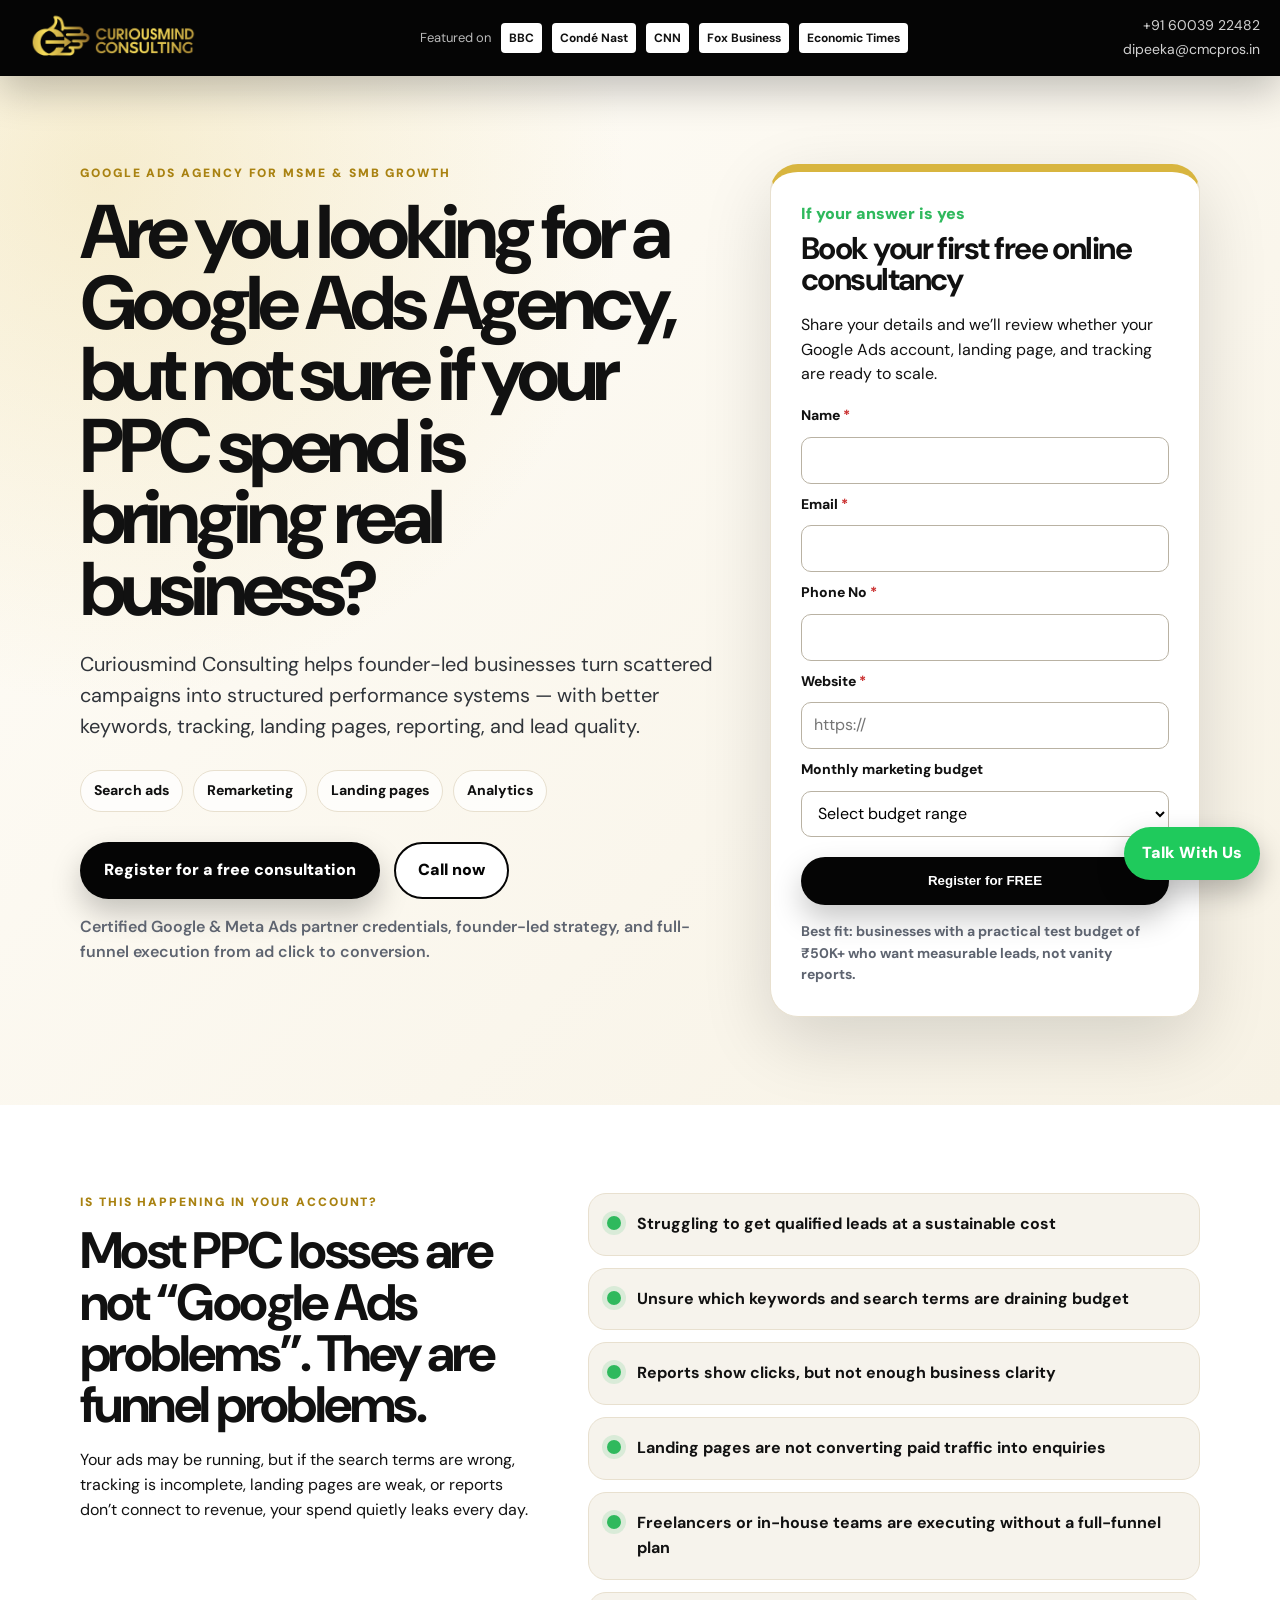
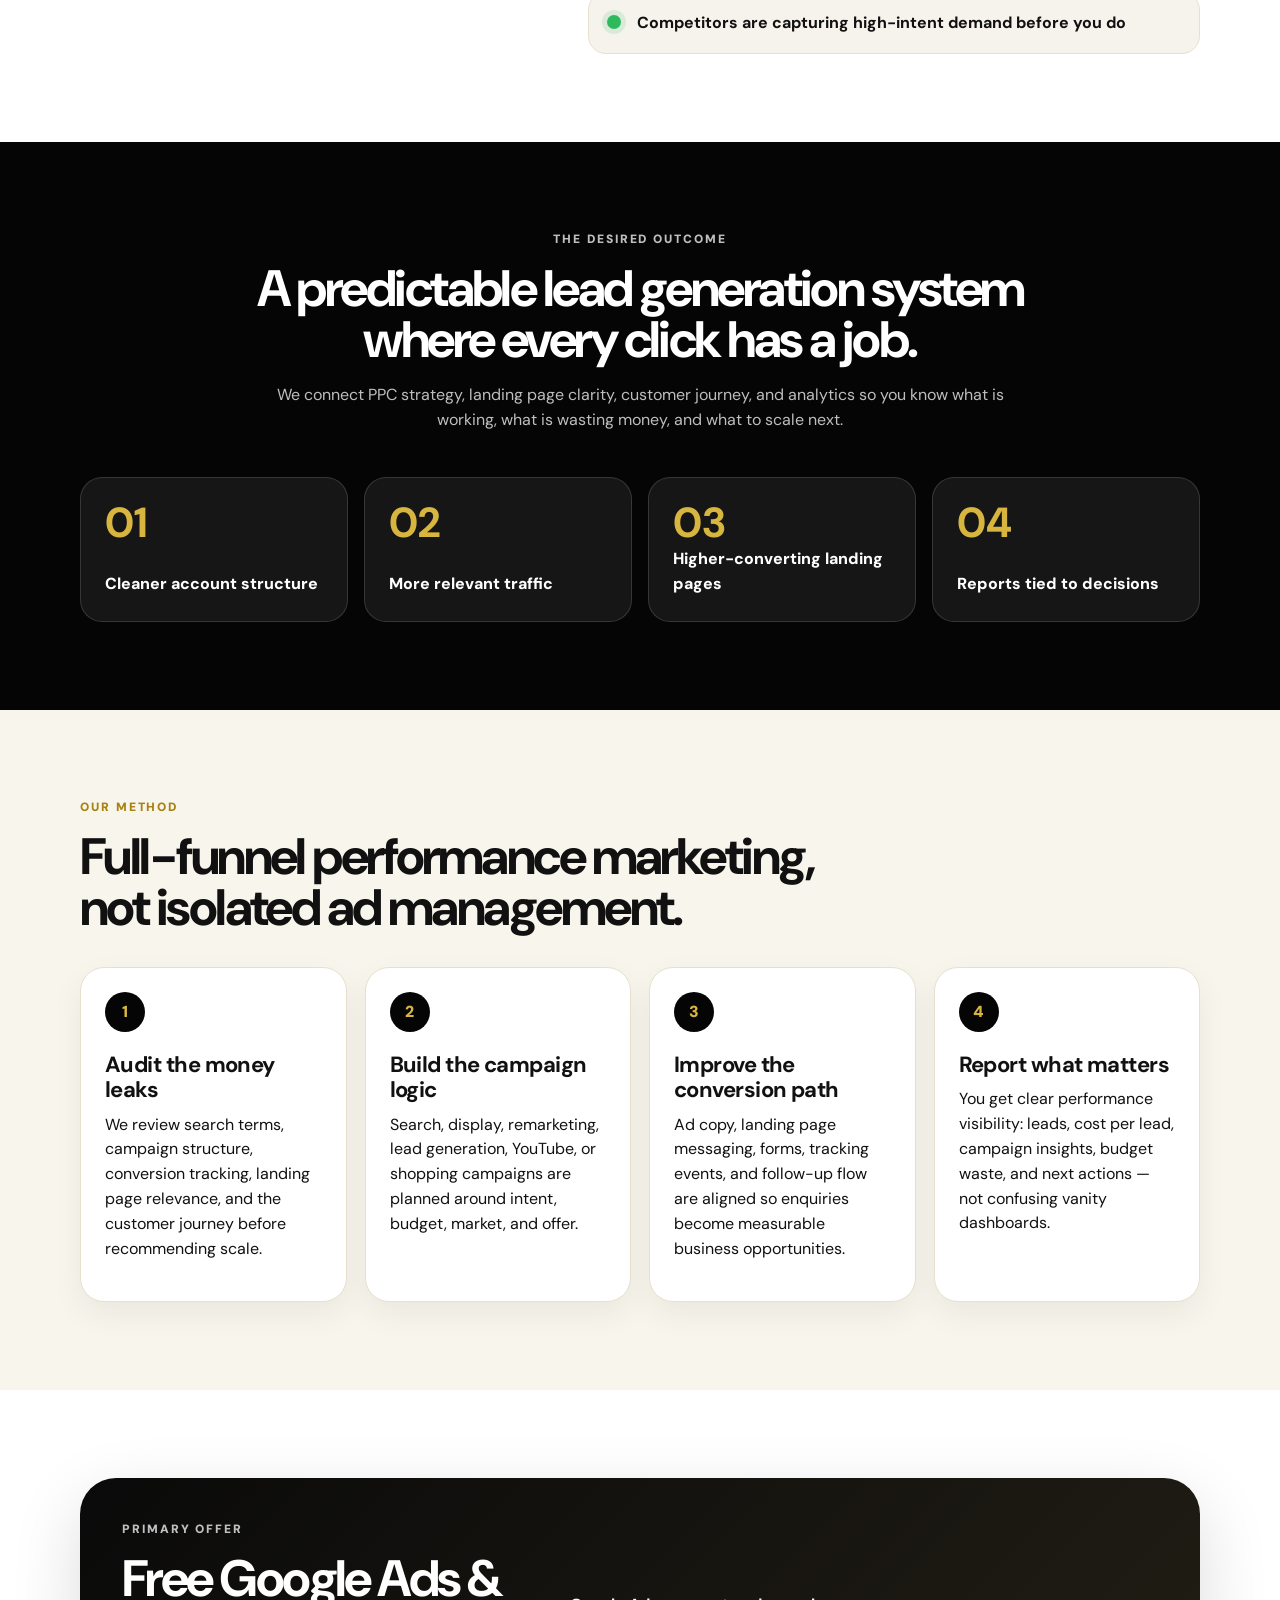
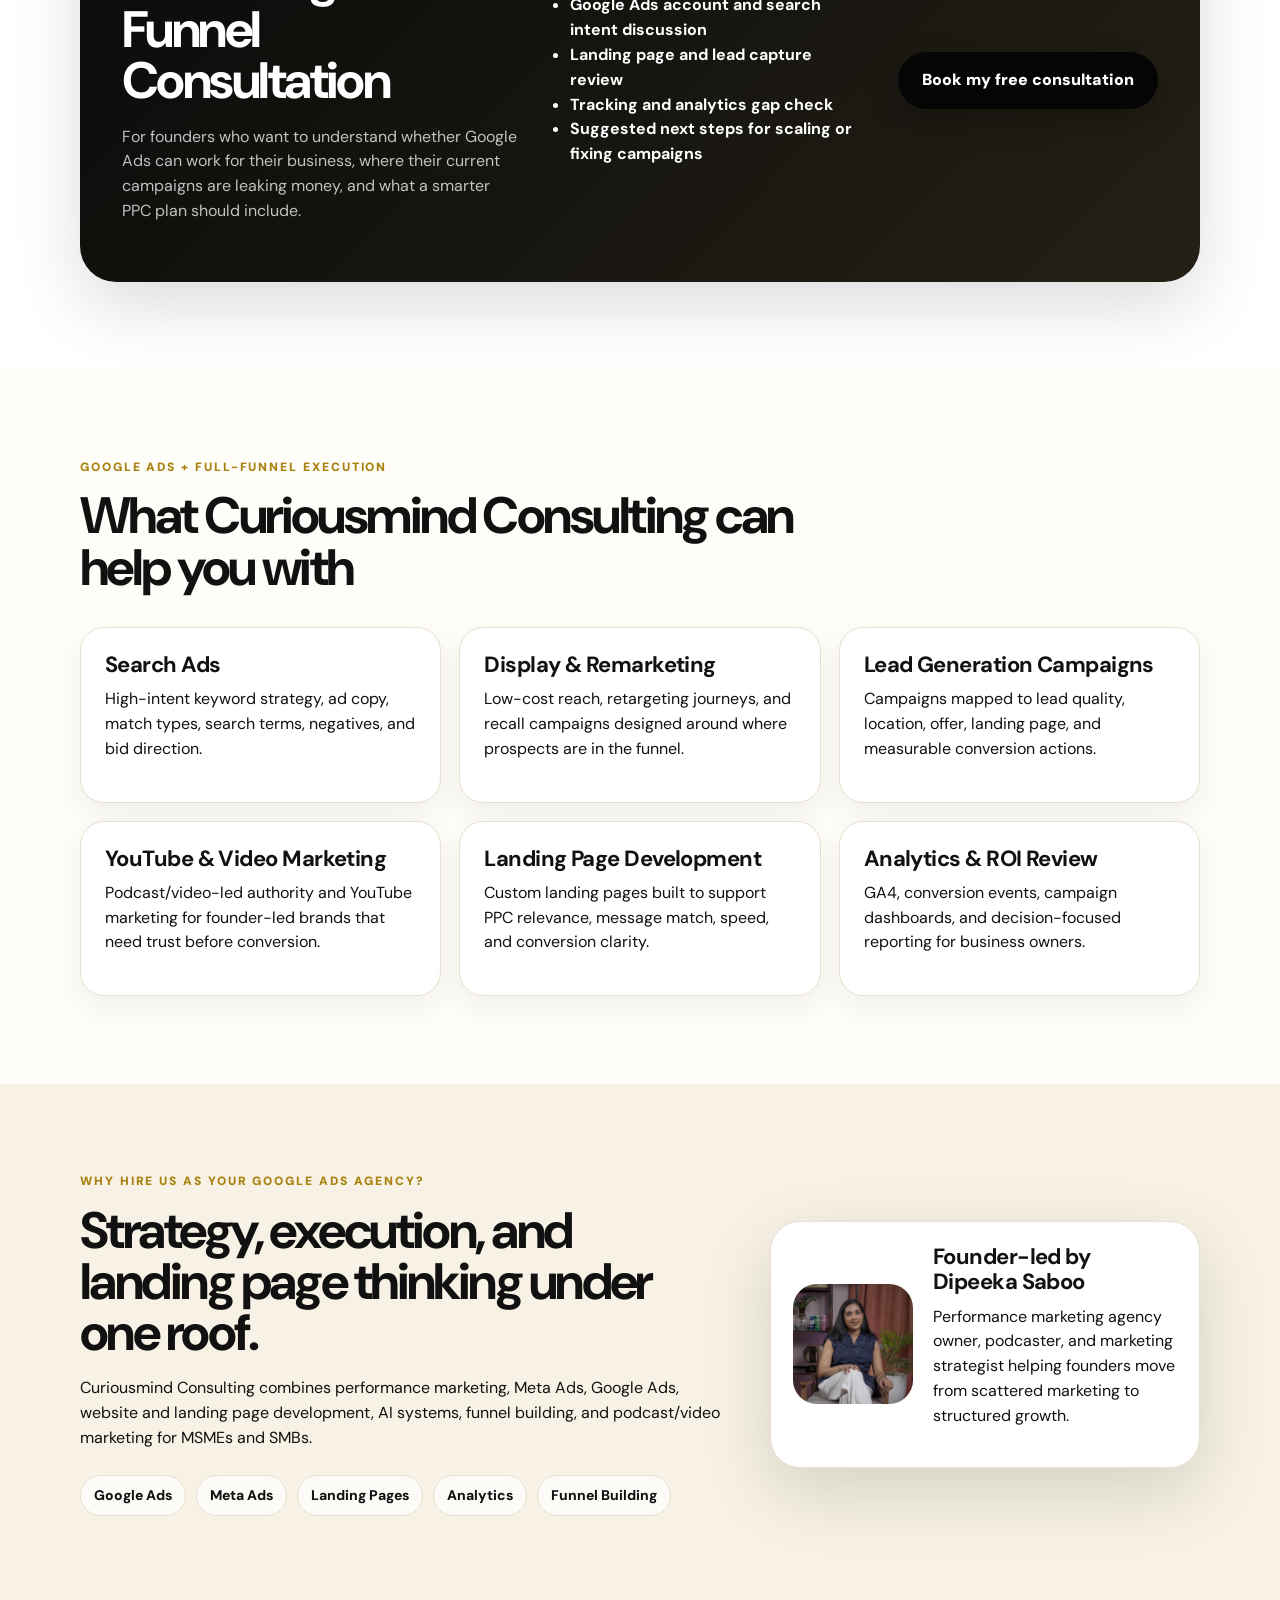
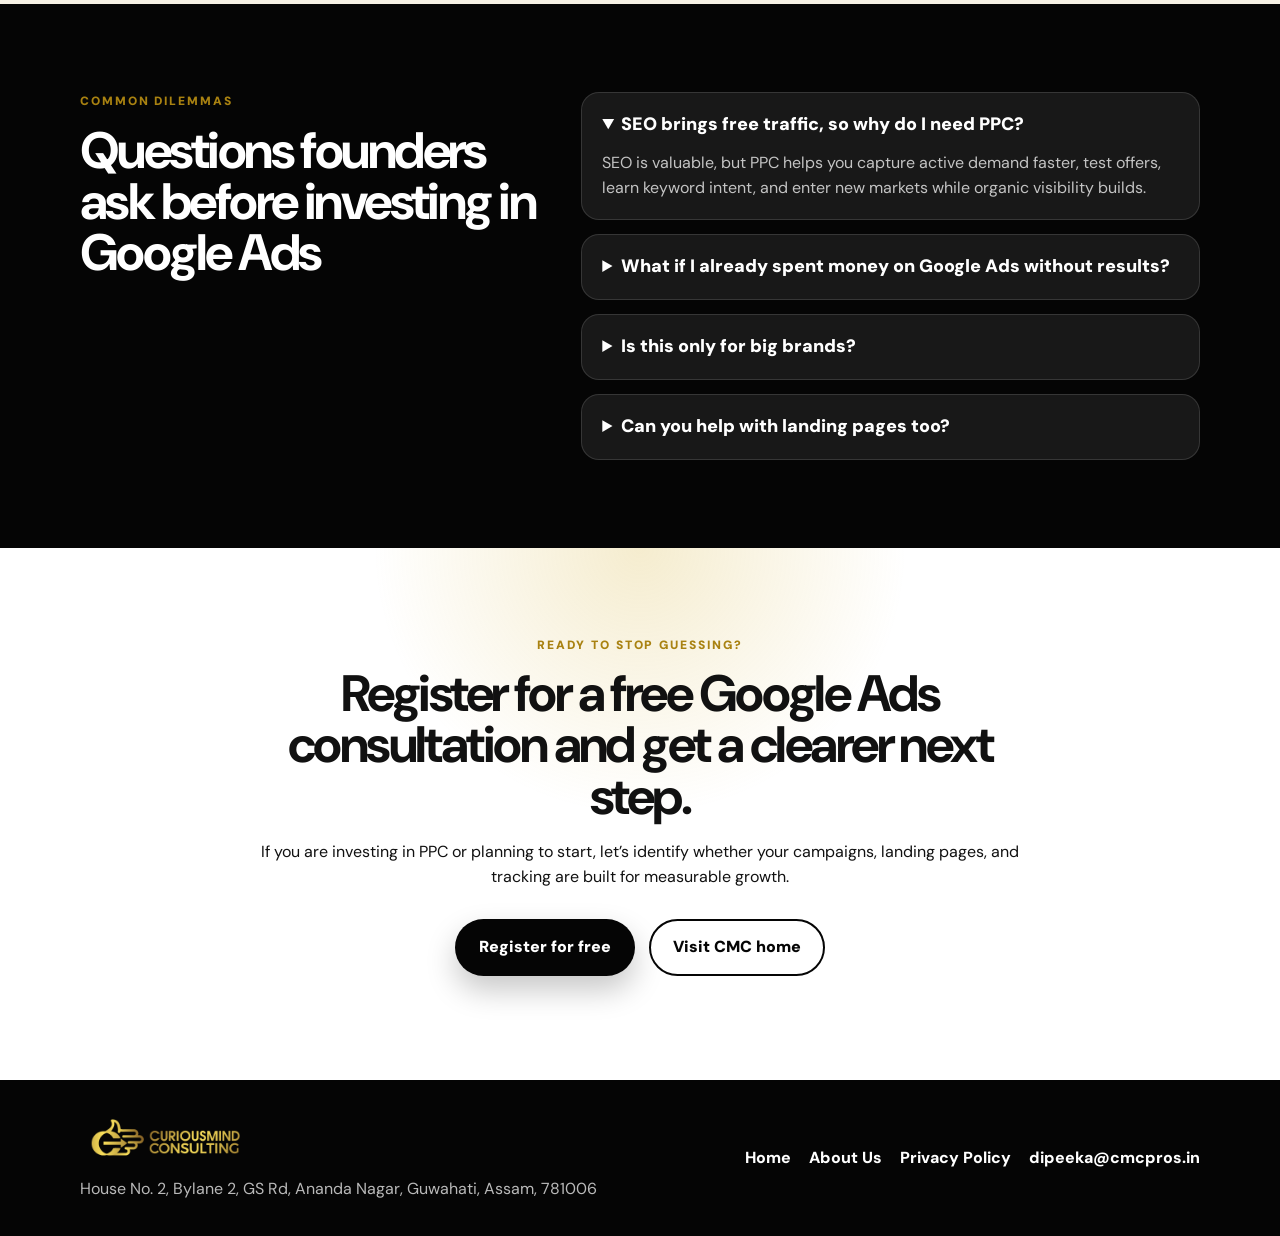
<file: index.html>
<!DOCTYPE html>
<html lang="en">
<head>
  <meta charset="UTF-8" />
  <meta name="viewport" content="width=device-width, initial-scale=1" />
  <title>Google Ads Agency India | Curiousmind Consulting</title>
  <meta name="description" content="Curiousmind Consulting is a full-funnel Google Ads and performance marketing agency for MSME and SMB founders who want clearer strategy, better tracking, stronger landing pages, and qualified lead generation." />
  <meta property="og:title" content="Google Ads Agency India | Curiousmind Consulting" />
  <meta property="og:description" content="Book a free Google Ads consultation and discover where your ad budget, search terms, landing page, and tracking can be improved." />
  <meta property="og:type" content="website" />
  <meta property="og:image" content="assets/cmc-logo.png" />
  <link rel="preconnect" href="https://fonts.googleapis.com">
  <link rel="preconnect" href="https://fonts.gstatic.com" crossorigin>
  <link href="https://fonts.googleapis.com/css2?family=DM+Sans:wght@400;500;600;700;800;900&display=swap" rel="stylesheet">
  <link rel="stylesheet" href="styles.css" />
</head>
<body>
  <a class="skip-link" href="#main">Skip to main content</a>
  <header class="site-header" aria-label="Curiousmind Consulting header">
    <div class="header-inner">
      <a href="https://cmcpros.in/" class="logo-link" aria-label="Curiousmind Consulting home">
        <img src="assets/cmc-logo.png" alt="Curiousmind Consulting logo" class="logo" />
      </a>
      <div class="featured" aria-label="Featured publications">
        <span>Featured on</span>
        <strong>BBC</strong><strong>Condé Nast</strong><strong>CNN</strong><strong>Fox Business</strong><strong>Economic Times</strong>
      </div>
      <nav class="header-actions" aria-label="Contact links">
        <a href="tel:+916003922482">+91 60039 22482</a>
        <a href="mailto:dipeeka@cmcpros.in">dipeeka@cmcpros.in</a>
      </nav>
    </div>
  </header>

  <main id="main">
    <section class="hero section-pad" id="hero">
      <div class="container hero-grid">
        <div class="hero-copy">
          <p class="eyebrow">Google Ads Agency for MSME & SMB Growth</p>
          <h1>Are you looking for a Google Ads Agency, but not sure if your PPC spend is bringing real business?</h1>
          <p class="hero-subhead">Curiousmind Consulting helps founder-led businesses turn scattered campaigns into structured performance systems — with better keywords, tracking, landing pages, reporting, and lead quality.</p>
          <div class="hero-points" aria-label="Primary pain points">
            <span>Search ads</span><span>Remarketing</span><span>Landing pages</span><span>Analytics</span>
          </div>
          <div class="cta-row">
            <a class="btn btn-primary" href="#consultation">Register for a free consultation</a>
            <a class="btn btn-secondary" href="tel:+916003922482">Call now</a>
          </div>
          <p class="trust-line">Certified Google & Meta Ads partner credentials, founder-led strategy, and full-funnel execution from ad click to conversion.</p>
        </div>

        <aside class="lead-card" id="consultation" aria-labelledby="form-title">
          <p class="card-kicker">If your answer is yes</p>
          <h2 id="form-title">Book your first free online consultancy</h2>
          <p>Share your details and we’ll review whether your Google Ads account, landing page, and tracking are ready to scale.</p>
          <form action="mailto:dipeeka@cmcpros.in" method="post" enctype="text/plain">
            <label for="name">Name <span>*</span></label>
            <input id="name" name="Name" type="text" autocomplete="name" required />

            <label for="email">Email <span>*</span></label>
            <input id="email" name="Email" type="email" autocomplete="email" required />

            <label for="phone">Phone No <span>*</span></label>
            <input id="phone" name="Phone" type="tel" autocomplete="tel" required />

            <label for="website">Website <span>*</span></label>
            <input id="website" name="Website" type="url" placeholder="https://" required />

            <label for="budget">Monthly marketing budget</label>
            <select id="budget" name="Monthly marketing budget">
              <option value="Not selected">Select budget range</option>
              <option>Below ₹50,000</option>
              <option>₹50,000 - ₹1,00,000</option>
              <option>₹1,00,000 - ₹5,00,000</option>
              <option>₹5,00,000+</option>
            </select>

            <button class="btn btn-primary form-btn" type="submit">Register for FREE</button>
          </form>
          <p class="form-note">Best fit: businesses with a practical test budget of ₹50K+ who want measurable leads, not vanity reports.</p>
        </aside>
      </div>
    </section>

    <section class="problem section-pad" id="problems">
      <div class="container split">
        <div>
          <p class="eyebrow">Is this happening in your account?</p>
          <h2>Most PPC losses are not “Google Ads problems”. They are funnel problems.</h2>
          <p>Your ads may be running, but if the search terms are wrong, tracking is incomplete, landing pages are weak, or reports don’t connect to revenue, your spend quietly leaks every day.</p>
        </div>
        <div class="check-list">
          <div>Struggling to get qualified leads at a sustainable cost</div>
          <div>Unsure which keywords and search terms are draining budget</div>
          <div>Reports show clicks, but not enough business clarity</div>
          <div>Landing pages are not converting paid traffic into enquiries</div>
          <div>Freelancers or in-house teams are executing without a full-funnel plan</div>
          <div>Competitors are capturing high-intent demand before you do</div>
        </div>
      </div>
    </section>

    <section class="outcome section-pad" id="outcome">
      <div class="container centered narrow">
        <p class="eyebrow">The desired outcome</p>
        <h2>A predictable lead generation system where every click has a job.</h2>
        <p>We connect PPC strategy, landing page clarity, customer journey, and analytics so you know what is working, what is wasting money, and what to scale next.</p>
      </div>
      <div class="container stats-grid" aria-label="Core outcomes">
        <div><strong>01</strong><span>Cleaner account structure</span></div>
        <div><strong>02</strong><span>More relevant traffic</span></div>
        <div><strong>03</strong><span>Higher-converting landing pages</span></div>
        <div><strong>04</strong><span>Reports tied to decisions</span></div>
      </div>
    </section>

    <section class="method section-pad" id="method">
      <div class="container">
        <div class="section-heading">
          <p class="eyebrow">Our method</p>
          <h2>Full-funnel performance marketing, not isolated ad management.</h2>
        </div>
        <div class="method-grid">
          <article>
            <span>1</span>
            <h3>Audit the money leaks</h3>
            <p>We review search terms, campaign structure, conversion tracking, landing page relevance, and the customer journey before recommending scale.</p>
          </article>
          <article>
            <span>2</span>
            <h3>Build the campaign logic</h3>
            <p>Search, display, remarketing, lead generation, YouTube, or shopping campaigns are planned around intent, budget, market, and offer.</p>
          </article>
          <article>
            <span>3</span>
            <h3>Improve the conversion path</h3>
            <p>Ad copy, landing page messaging, forms, tracking events, and follow-up flow are aligned so enquiries become measurable business opportunities.</p>
          </article>
          <article>
            <span>4</span>
            <h3>Report what matters</h3>
            <p>You get clear performance visibility: leads, cost per lead, campaign insights, budget waste, and next actions — not confusing vanity dashboards.</p>
          </article>
        </div>
      </div>
    </section>

    <section class="offer section-pad" id="offer">
      <div class="container offer-card">
        <div>
          <p class="eyebrow">Primary offer</p>
          <h2>Free Google Ads & Funnel Consultation</h2>
          <p>For founders who want to understand whether Google Ads can work for their business, where their current campaigns are leaking money, and what a smarter PPC plan should include.</p>
        </div>
        <ul>
          <li>Google Ads account and search intent discussion</li>
          <li>Landing page and lead capture review</li>
          <li>Tracking and analytics gap check</li>
          <li>Suggested next steps for scaling or fixing campaigns</li>
        </ul>
        <a class="btn btn-primary" href="#consultation">Book my free consultation</a>
      </div>
    </section>

    <section class="services section-pad" id="services">
      <div class="container">
        <div class="section-heading">
          <p class="eyebrow">Google Ads + full-funnel execution</p>
          <h2>What Curiousmind Consulting can help you with</h2>
        </div>
        <div class="service-grid">
          <article><h3>Search Ads</h3><p>High-intent keyword strategy, ad copy, match types, search terms, negatives, and bid direction.</p></article>
          <article><h3>Display & Remarketing</h3><p>Low-cost reach, retargeting journeys, and recall campaigns designed around where prospects are in the funnel.</p></article>
          <article><h3>Lead Generation Campaigns</h3><p>Campaigns mapped to lead quality, location, offer, landing page, and measurable conversion actions.</p></article>
          <article><h3>YouTube & Video Marketing</h3><p>Podcast/video-led authority and YouTube marketing for founder-led brands that need trust before conversion.</p></article>
          <article><h3>Landing Page Development</h3><p>Custom landing pages built to support PPC relevance, message match, speed, and conversion clarity.</p></article>
          <article><h3>Analytics & ROI Review</h3><p>GA4, conversion events, campaign dashboards, and decision-focused reporting for business owners.</p></article>
        </div>
      </div>
    </section>

    <section class="proof section-pad" id="proof">
      <div class="container proof-grid">
        <div>
          <p class="eyebrow">Why hire us as your Google Ads Agency?</p>
          <h2>Strategy, execution, and landing page thinking under one roof.</h2>
          <p>Curiousmind Consulting combines performance marketing, Meta Ads, Google Ads, website and landing page development, AI systems, funnel building, and podcast/video marketing for MSMEs and SMBs.</p>
          <div class="badge-row" aria-label="Credential badges">
            <span>Google Ads</span><span>Meta Ads</span><span>Landing Pages</span><span>Analytics</span><span>Funnel Building</span>
          </div>
        </div>
        <div class="founder-card">
          <img src="assets/dipeeka-saboo.jpeg" alt="Dipeeka Saboo, founder of Curiousmind Consulting" />
          <div>
            <h3>Founder-led by Dipeeka Saboo</h3>
            <p>Performance marketing agency owner, podcaster, and marketing strategist helping founders move from scattered marketing to structured growth.</p>
          </div>
        </div>
      </div>
    </section>

    <section class="dilemmas section-pad" id="faq">
      <div class="container faq-grid">
        <div>
          <p class="eyebrow">Common dilemmas</p>
          <h2>Questions founders ask before investing in Google Ads</h2>
        </div>
        <div class="faq-list">
          <details open>
            <summary>SEO brings free traffic, so why do I need PPC?</summary>
            <p>SEO is valuable, but PPC helps you capture active demand faster, test offers, learn keyword intent, and enter new markets while organic visibility builds.</p>
          </details>
          <details>
            <summary>What if I already spent money on Google Ads without results?</summary>
            <p>That usually means the account, search terms, landing page, tracking, or offer-message match needs review. The first step is diagnosing the leakage before increasing spend.</p>
          </details>
          <details>
            <summary>Is this only for big brands?</summary>
            <p>No. It is for businesses with enough budget and operational readiness to test properly, measure clearly, and follow up with leads.</p>
          </details>
          <details>
            <summary>Can you help with landing pages too?</summary>
            <p>Yes. Landing page development is one of CMC’s best-selling services and is especially useful when PPC traffic is relevant but conversions are weak.</p>
          </details>
        </div>
      </div>
    </section>

    <section class="final-cta section-pad" id="contact">
      <div class="container centered narrow">
        <p class="eyebrow">Ready to stop guessing?</p>
        <h2>Register for a free Google Ads consultation and get a clearer next step.</h2>
        <p>If you are investing in PPC or planning to start, let’s identify whether your campaigns, landing pages, and tracking are built for measurable growth.</p>
        <div class="cta-row center">
          <a class="btn btn-primary" href="#consultation">Register for free</a>
          <a class="btn btn-secondary" href="https://cmcpros.in/">Visit CMC home</a>
        </div>
      </div>
    </section>
  </main>

  <footer class="site-footer">
    <div class="container footer-grid">
      <div>
        <img src="assets/cmc-logo.png" alt="Curiousmind Consulting logo" class="footer-logo" />
        <p>House No. 2, Bylane 2, GS Rd, Ananda Nagar, Guwahati, Assam, 781006</p>
      </div>
      <div class="footer-links">
        <a href="https://cmcpros.in/">Home</a>
        <a href="https://cmcpros.in/about-us/">About Us</a>
        <a href="https://cmcpros.in/privacy-policy/">Privacy Policy</a>
        <a href="mailto:dipeeka@cmcpros.in">dipeeka@cmcpros.in</a>
      </div>
    </div>
  </footer>

  <a class="whatsapp" href="https://wa.me/916003922482" aria-label="Talk with Curiousmind Consulting on WhatsApp">Talk With Us</a>
</body>
</html>
</file>
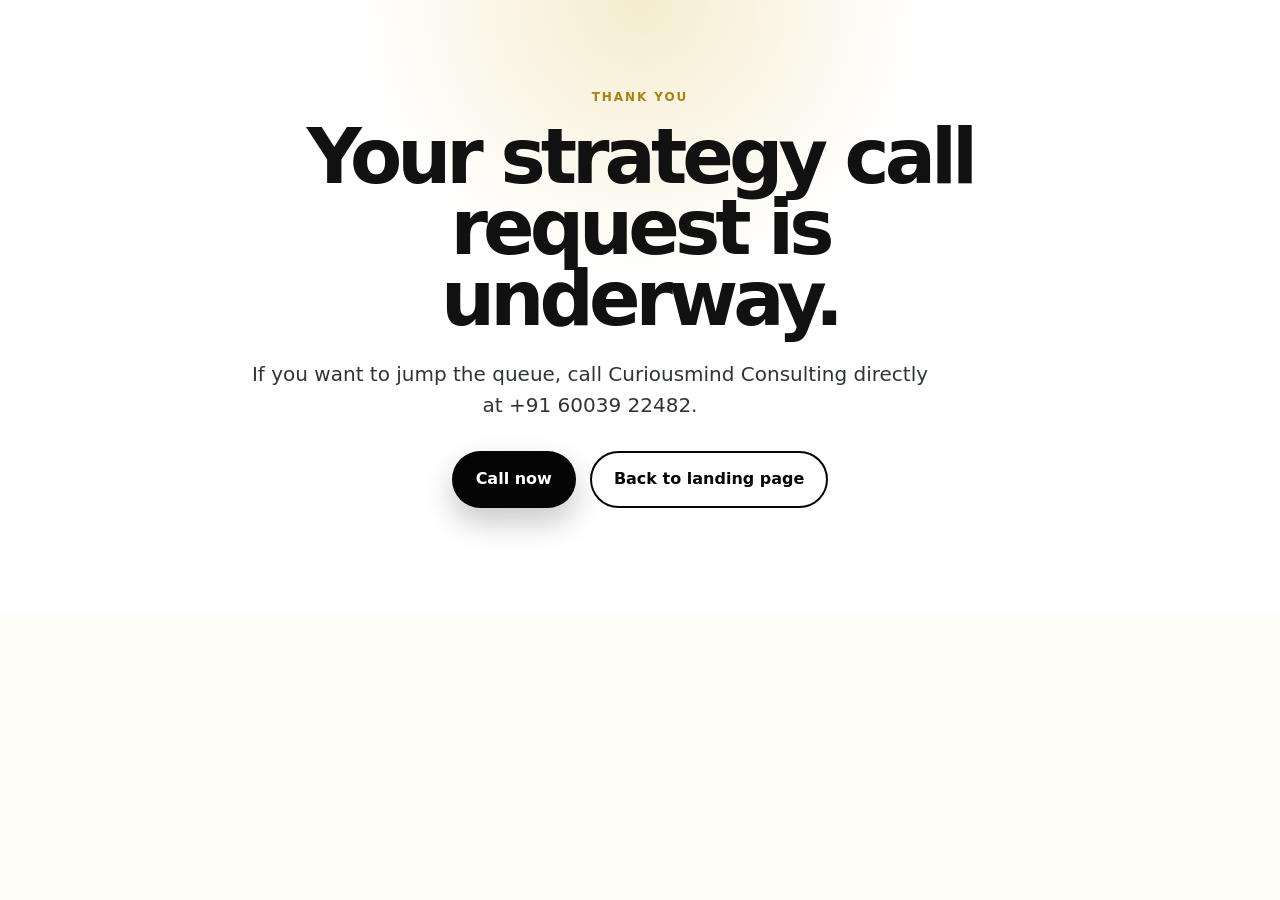
<file: thank-you.html>
<!DOCTYPE html><html lang="en"><head><meta charset="UTF-8"><meta name="viewport" content="width=device-width, initial-scale=1"><title>Thank You | Curiousmind Consulting</title><link rel="stylesheet" href="styles.css"></head><body><main class="final-cta section-pad"><div class="container centered narrow"><p class="eyebrow">Thank you</p><h1>Your strategy call request is underway.</h1><p class="hero-subhead">If you want to jump the queue, call Curiousmind Consulting directly at +91 60039 22482.</p><div class="cta-row center"><a class="btn btn-primary" href="tel:+916003922482">Call now</a><a class="btn btn-secondary" href="index.html">Back to landing page</a></div></div></main></body></html>
</file>
<file: styles.css>
:root {
  --black: #050505;
  --ink: #111111;
  --muted: #5e6470;
  --soft: #f6f3ec;
  --paper: #fffdf8;
  --gold: #d8b53f;
  --gold-dark: #a98211;
  --green: #2fb95d;
  --line: #e8e0cf;
  --shadow: 0 24px 70px rgba(10, 10, 10, 0.14);
  --radius: 28px;
}
* { box-sizing: border-box; }
html { scroll-behavior: smooth; }
body {
  margin: 0;
  font-family: "DM Sans", system-ui, -apple-system, BlinkMacSystemFont, "Segoe UI", sans-serif;
  color: var(--ink);
  background: var(--paper);
  line-height: 1.55;
}
a { color: inherit; }
img { max-width: 100%; display: block; }
.skip-link { position:absolute; left:-999px; top:0; background:#fff; color:#000; padding:12px; z-index:99; }
.skip-link:focus { left:12px; }
.container { width: min(1120px, calc(100% - 40px)); margin: 0 auto; }
.section-pad { padding: 88px 0; }
.site-header { background: var(--black); color: #fff; position: sticky; top: 0; z-index: 20; box-shadow: 0 14px 40px rgba(0,0,0,.24); }
.header-inner { width: min(1240px, calc(100% - 32px)); margin: 0 auto; min-height: 76px; display:flex; align-items:center; gap: 26px; justify-content:space-between; }
.logo { width: 185px; height: auto; }
.featured { flex:1; display:flex; align-items:center; gap:10px; justify-content:center; color: rgba(255,255,255,.72); font-size:13px; }
.featured strong { background:#fff; color:#111; padding:6px 8px; border-radius:4px; font-size:12px; white-space:nowrap; }
.header-actions { display:flex; flex-direction:column; gap:2px; font-size:14px; color: rgba(255,255,255,.82); text-align:right; }
.header-actions a, .footer-links a { text-decoration:none; }
.header-actions a:hover, .footer-links a:hover { color: var(--gold); }
.hero { background: radial-gradient(circle at 8% 10%, rgba(216,181,63,.22), transparent 35%), linear-gradient(135deg, #fffdf8 0%, #f7f2e5 100%); }
.hero-grid { display:grid; grid-template-columns: minmax(0, 1.08fr) 430px; gap: 56px; align-items:start; }
.eyebrow { margin:0 0 14px; text-transform:uppercase; letter-spacing:.16em; color: var(--gold-dark); font-weight:900; font-size:12px; }
h1, h2, h3, p { margin-top: 0; }
h1 { font-size: clamp(42px, 6vw, 76px); line-height:.94; letter-spacing:-.065em; margin-bottom:24px; }
h2 { font-size: clamp(32px, 4vw, 54px); line-height:1; letter-spacing:-.05em; margin-bottom:18px; }
h3 { font-size: 22px; line-height:1.15; letter-spacing:-.025em; margin-bottom:10px; }
.hero-subhead { font-size: 20px; color: #30343a; max-width: 680px; }
.hero-points { display:flex; flex-wrap:wrap; gap:10px; margin:28px 0; }
.hero-points span, .badge-row span { border:1px solid var(--line); background:rgba(255,255,255,.72); border-radius:999px; padding:9px 13px; font-weight:800; font-size:14px; }
.cta-row { display:flex; gap:14px; flex-wrap:wrap; align-items:center; margin:30px 0 16px; }
.cta-row.center { justify-content:center; }
.btn { min-height:48px; display:inline-flex; align-items:center; justify-content:center; border-radius:999px; padding:14px 22px; font-weight:900; text-decoration:none; border:2px solid transparent; cursor:pointer; transition: transform .2s ease, box-shadow .2s ease, background .2s ease; }
.btn:hover { transform: translateY(-2px); }
.btn:focus-visible, input:focus-visible, select:focus-visible, summary:focus-visible { outline: 3px solid rgba(216,181,63,.6); outline-offset: 3px; }
.btn-primary { background: var(--black); color:#fff; box-shadow: 0 14px 30px rgba(0,0,0,.22); }
.btn-primary:hover { background:#1b1b1b; }
.btn-secondary { background:#fff; color:var(--black); border-color:var(--black); }
.trust-line { color: var(--muted); max-width:620px; font-weight:600; }
.lead-card { background:#fff; border:1px solid var(--line); border-top:8px solid var(--gold); border-radius: var(--radius); padding:30px; box-shadow: var(--shadow); }
.card-kicker { font-weight:900; color:var(--green); margin-bottom:6px; }
.lead-card h2 { font-size: 31px; }
form { display:grid; gap:10px; margin-top:18px; }
label { font-weight:800; font-size:14px; }
label span { color:#c92b2b; }
input, select { width:100%; min-height:46px; border:1px solid #b9b2a3; border-radius:10px; padding:10px 12px; font:inherit; background:#fff; }
.form-btn { width:100%; margin-top:10px; }
.form-note { margin:16px 0 0; color:var(--muted); font-size:14px; font-weight:700; }
.split { display:grid; grid-template-columns: .85fr 1.15fr; gap:56px; align-items:start; }
.problem { background:#fff; }
.check-list { display:grid; gap:12px; }
.check-list div { padding:18px 18px 18px 48px; background:var(--soft); border:1px solid var(--line); border-radius:18px; position:relative; font-weight:700; }
.check-list div:before { content:""; position:absolute; left:18px; top:22px; width:14px; height:14px; border-radius:50%; background:var(--green); box-shadow:0 0 0 5px rgba(47,185,93,.14); }
.centered { text-align:center; }
.narrow { max-width: 780px; }
.outcome { background: var(--black); color:#fff; }
.outcome p { color: rgba(255,255,255,.74); }
.stats-grid { display:grid; grid-template-columns: repeat(4, 1fr); gap:16px; margin-top:44px; }
.stats-grid div { background:rgba(255,255,255,.07); border:1px solid rgba(255,255,255,.14); border-radius:22px; padding:24px; min-height:145px; display:flex; flex-direction:column; justify-content:space-between; }
.stats-grid strong { color:var(--gold); font-size:42px; line-height:1; }
.stats-grid span { font-weight:800; }
.section-heading { max-width:760px; margin-bottom:34px; }
.method { background:#f8f5ec; }
.method-grid, .service-grid { display:grid; grid-template-columns: repeat(4, 1fr); gap:18px; }
.method-grid article, .service-grid article { background:#fff; border:1px solid var(--line); border-radius:24px; padding:24px; box-shadow:0 12px 32px rgba(0,0,0,.06); }
.method-grid span { width:40px; height:40px; display:grid; place-items:center; border-radius:50%; background:var(--black); color:var(--gold); font-weight:900; margin-bottom:20px; }
.offer { background:#fff; }
.offer-card { display:grid; grid-template-columns: 1fr .8fr auto; gap:30px; align-items:center; background:linear-gradient(135deg, #0a0a0a, #242016); color:#fff; border-radius:36px; padding:42px; box-shadow: var(--shadow); }
.offer-card p { color:rgba(255,255,255,.74); }
.offer-card ul { margin:0; padding-left:20px; font-weight:700; }
.services { background:#fffdf8; }
.service-grid { grid-template-columns: repeat(3, 1fr); }
.proof { background:#f7f2e5; }
.proof-grid { display:grid; grid-template-columns: 1fr 430px; gap:42px; align-items:center; }
.badge-row { display:flex; gap:10px; flex-wrap:wrap; margin-top:24px; }
.founder-card { background:#fff; border:1px solid var(--line); border-radius:30px; padding:22px; display:grid; grid-template-columns:120px 1fr; gap:20px; align-items:center; box-shadow:var(--shadow); }
.founder-card img { border-radius:24px; aspect-ratio:1; object-fit:cover; }
.dilemmas { background:var(--black); color:#fff; }
.faq-grid { display:grid; grid-template-columns:.85fr 1.15fr; gap:44px; }
.faq-list { display:grid; gap:14px; }
details { background:rgba(255,255,255,.08); border:1px solid rgba(255,255,255,.13); border-radius:18px; padding:18px 20px; }
summary { cursor:pointer; font-weight:900; font-size:18px; }
details p { color:rgba(255,255,255,.74); margin:12px 0 0; }
.final-cta { background: radial-gradient(circle at 50% 0%, rgba(216,181,63,.25), transparent 32%), #fff; }
.site-footer { background:#050505; color:#fff; padding:34px 0; }
.footer-grid { display:flex; justify-content:space-between; gap:30px; align-items:center; }
.footer-logo { width:170px; margin-bottom:12px; }
.footer-grid p { margin:0; color:rgba(255,255,255,.72); max-width:620px; }
.footer-links { display:flex; gap:18px; flex-wrap:wrap; justify-content:flex-end; font-weight:800; }
.whatsapp { position:fixed; right:20px; bottom:20px; z-index:25; background:#1fca5c; color:#fff; text-decoration:none; font-weight:900; padding:14px 18px; border-radius:999px; box-shadow:0 12px 28px rgba(0,0,0,.25); }
@media (prefers-reduced-motion: reduce) { *, *::before, *::after { scroll-behavior:auto !important; transition:none !important; } }
@media (max-width: 1020px) {
  .featured { display:none; }
  .hero-grid, .split, .proof-grid, .faq-grid, .offer-card { grid-template-columns:1fr; }
  .lead-card { max-width:620px; }
  .method-grid, .stats-grid { grid-template-columns: repeat(2, 1fr); }
  .service-grid { grid-template-columns: repeat(2, 1fr); }
}
@media (max-width: 680px) {
  .container { width:min(100% - 28px, 1120px); }
  .section-pad { padding:62px 0; }
  .header-inner { min-height:auto; padding:12px 0; align-items:flex-start; }
  .logo { width:142px; }
  .header-actions { font-size:12px; }
  h1 { font-size: 42px; }
  h2 { font-size: 34px; }
  .hero-grid { gap:32px; }
  .lead-card { padding:22px; border-radius:22px; }
  .method-grid, .stats-grid, .service-grid { grid-template-columns:1fr; }
  .offer-card { padding:28px; border-radius:26px; }
  .founder-card { grid-template-columns:1fr; }
  .founder-card img { width:140px; }
  .footer-grid { display:grid; }
  .footer-links { justify-content:flex-start; }
  .whatsapp { left:14px; right:14px; text-align:center; }
}
</file>
